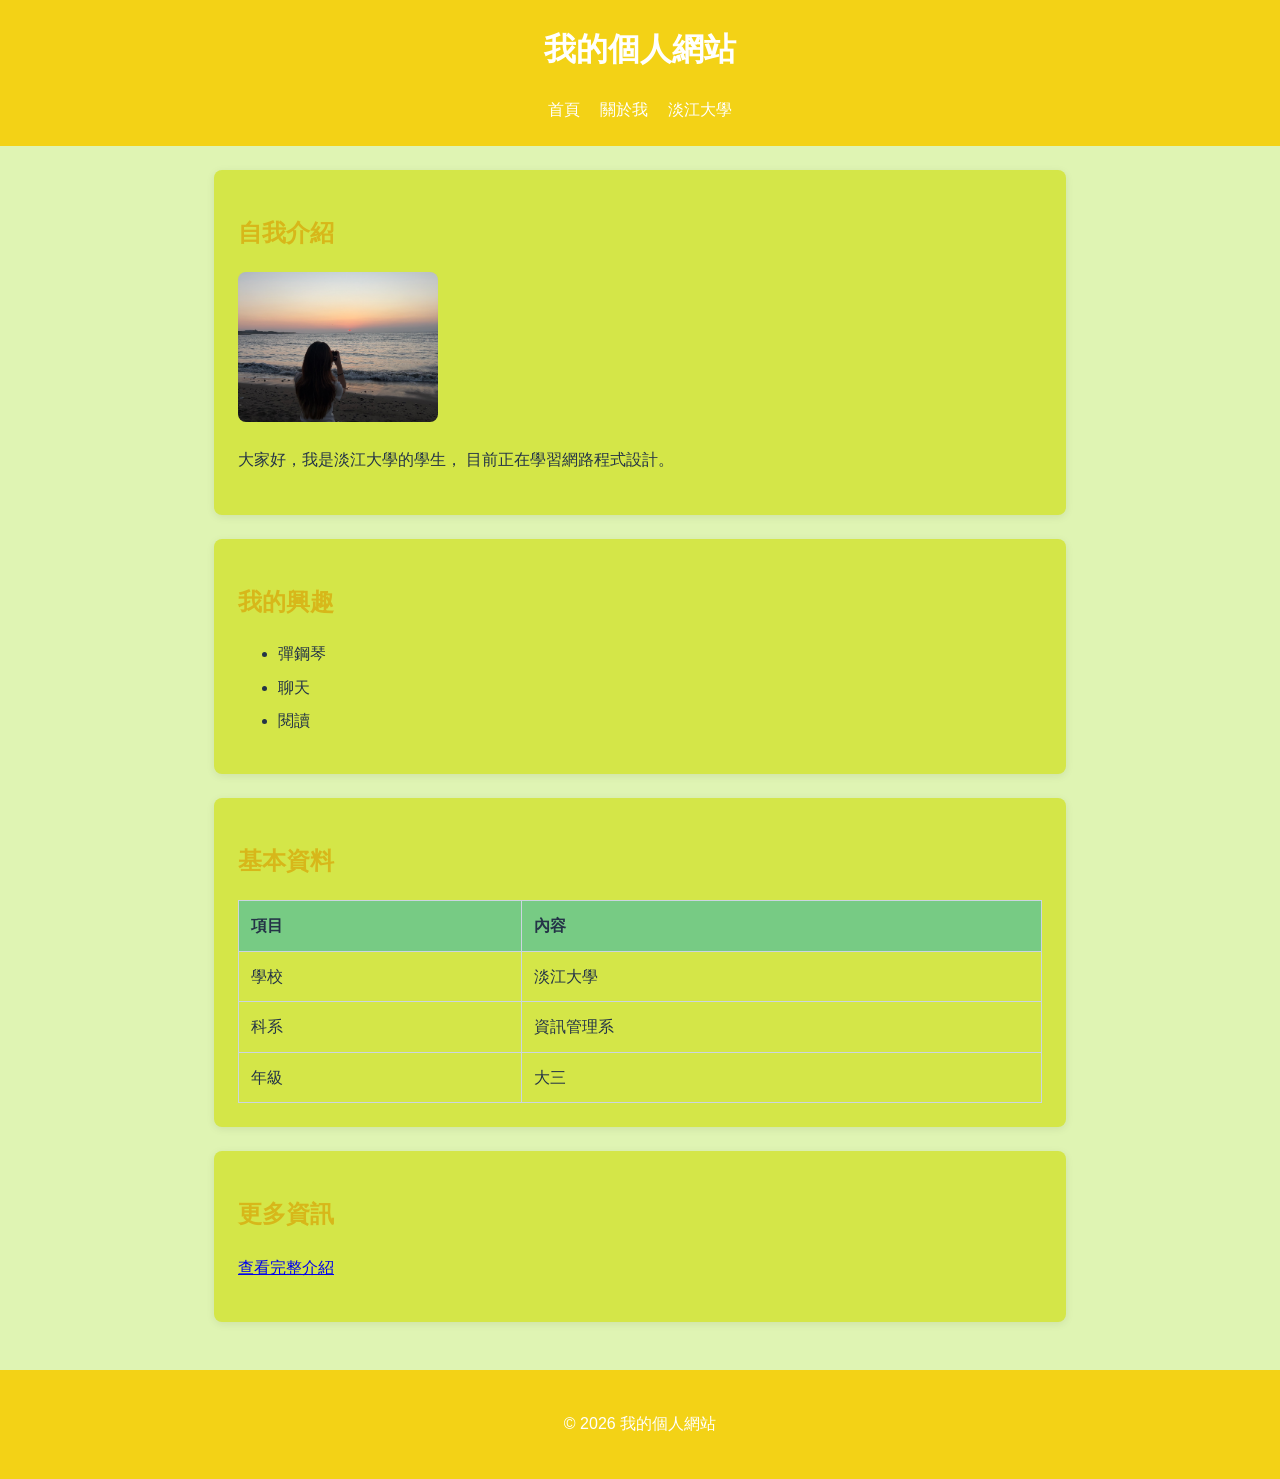
<file: index.html>
<!DOCTYPE html>
<html lang="zh-Hant">


<head>
    <meta charset="UTF-8">
    <meta name="viewport" content="width=device-width,initial-scale=1.0">
    <title>我的個人網站</title>
    <link rel="stylesheet" href="style.css">
</head>

<body>
    <header>
        <h1>我的個人網站</h1>
        <nav>
            <a href="index.html">首頁</a>
            <a href="about.html">關於我</a>
            <a
            href="https://www.tku.edu.tw/"
            target="_blank"
            rel="noreferrer"
            >淡江大學</a>
        </nav>
    </header>
    <main>
        <section>
            <h2>自我介紹</h2>
            <img
            src="images/profile.jpg"
            alt="我的個人圖片"
            width="200"
            >
            <p>
                大家好，我是淡江大學的學生，
                目前正在學習網路程式設計。
            </p>
            
        </section>

        <section>
            <h2>我的興趣</h2>
            <ul>
                <li>彈鋼琴</li>
                <li>聊天</li>
                <li>閱讀</li>
            </ul>
        </section>

        <section>
            <h2>基本資料</h2>
            
            <table>
                <thead>
                    <tr>
                        <th scope="col">項目</th>
                        <th scope="col">內容</th>
                    </tr>
                </thead>

                <tbody>
                    <tr>
                        <td>學校</td>
                        <td>淡江大學</td>
                    </tr>

                    <tr>
                        <td>科系</td>
                        <td>資訊管理系</td>
                    </tr>

                    <tr>
                        <td>年級</td>
                        <td>大三</td>
                    </tr>
                </tbody>
            </table>
        </section>

        <div>
            <h2>更多資訊</h2>
            <p>
                <a href="about.html">查看完整介紹</a>
            </p>
        </div>
        
        
    </main>

    <footer>
        <p>© 2026 我的個人網站</p>
    </footer>
</body>

</html>
</file>
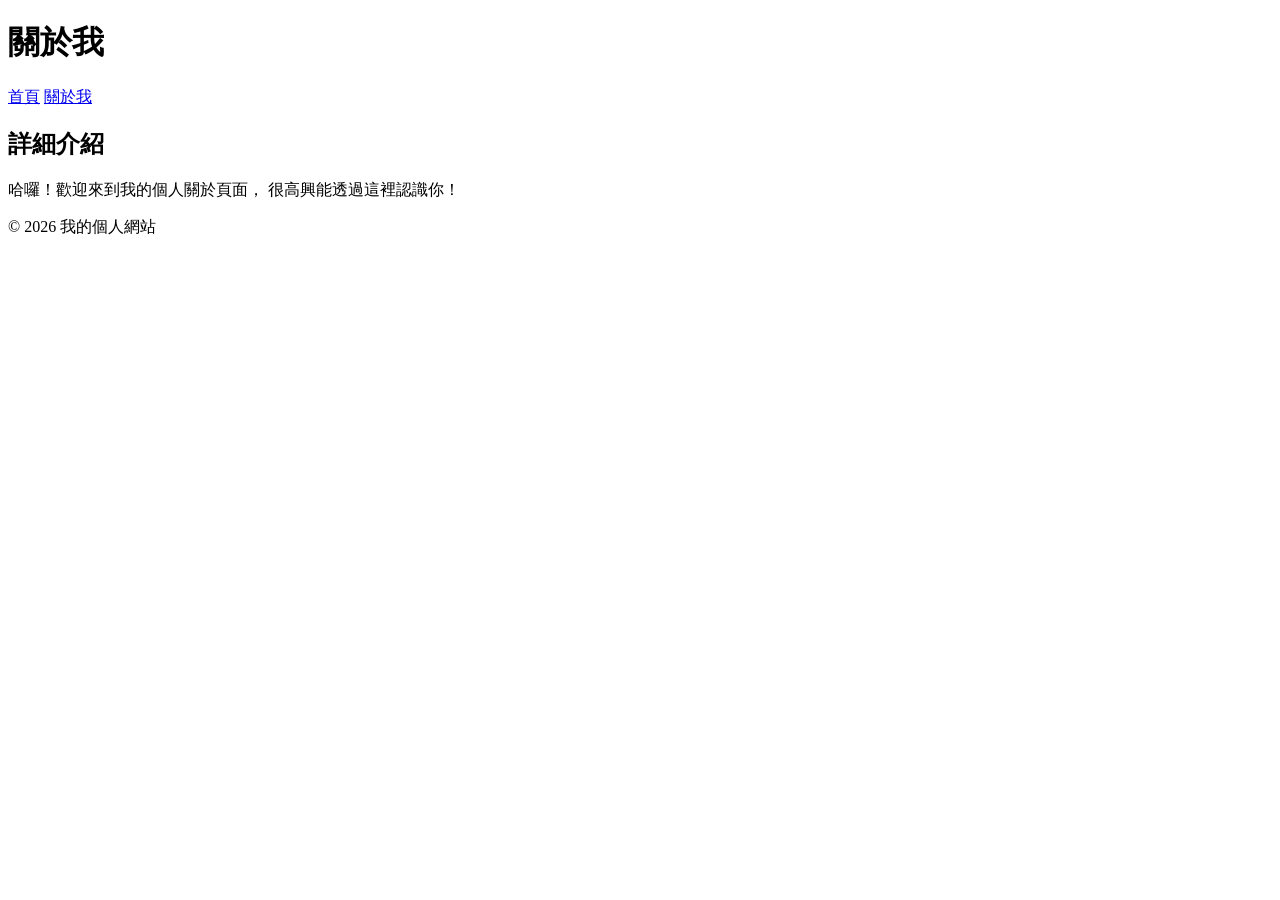
<file: about.html>
<!DOCTYPE html>
<html lang="zh-Hant">

<head>
    <meta charset="UTF-8">
    <meta name="viewport" content="width=device-width, initial-scale=1.0">
    <title>關於我 - 我的個人網站</title>
</head>

<body>
    <header>
        <h1>關於我</h1>
        <nav>
            <a href="index.html">首頁</a>
            <a href="about.html">關於我</a>
        </nav>
    </header>

    <main>
        <section>
            <h2>詳細介紹</h2>哈囉！歡迎來到我的個人關於頁面，
            很高興能透過這裡認識你！</p>
        </section>
    </main>

    <footer>
        <p>© 2026 我的個人網站</p>
    </footer>
</body>

</html>
</file>
<file: style.css>
/* 讓寬度計算更容易理解 */

* {

  box-sizing: border-box;

}
 
/* 整個網頁的基本設定 */

body {

  margin: 0;

  color: #243447;

  background-color: #dff4b3;

  font-family: Arial, "Microsoft JhengHei", sans-serif;

  line-height: 1.6;

}
 
/* 頁首與頁尾 */

header,

footer {

  padding: 24px;

  color: white;

  text-align: center;

  background-color: #f3d216;

}
 
/* 導覽列 */

nav {

  display: flex;

  justify-content: center;

  gap: 20px;

}
 
nav a {

  color: white;

  text-decoration: none;

}
 
nav a:hover {

  text-decoration: underline;

}
 
/* 主要內容 */

main {

  width: 90%;

  max-width: 900px;

  margin: 0 auto;

  padding: 24px;

}
 
/* 內容區段 */

section,

main > div {

  margin-bottom: 24px;

  padding: 24px;

  background-color: rgb(212, 230, 72);

  border-radius: 8px;

  box-shadow: 0 2px 8px rgba(0, 0, 0, 0.08);

}
 
/* 標題與文字 */

h1 {

  margin-top: 0;

}
 
h2 {

  color: #d7b71a;

}
 
p {

  line-height: 1.8;

}
 
/* 圖片 */

img {

  max-width: 100%;

  height: auto;

  border-radius: 8px;

}
 
/* 清單 */

li {

  margin-bottom: 8px;

}
 
/* 表格 */

table {

  width: 100%;

  border-collapse: collapse;

}
 
th,

td {

  padding: 12px;

  border: 1px solid #cbd5e1;

  text-align: left;

}
 
th {

  background-color: #77cb84;

}
 
/* 手機版面 */

@media (max-width: 600px) {

  header,

  footer {

    padding: 16px;

  }
 
  main {

    width: 100%;

    padding: 16px;

  }
 
  section,

  main > div {

    padding: 16px;

  }
 
  nav {

    flex-direction: column;

    gap: 8px;

  }
 
  table {

    font-size: 14px;

  }

}
</file>
